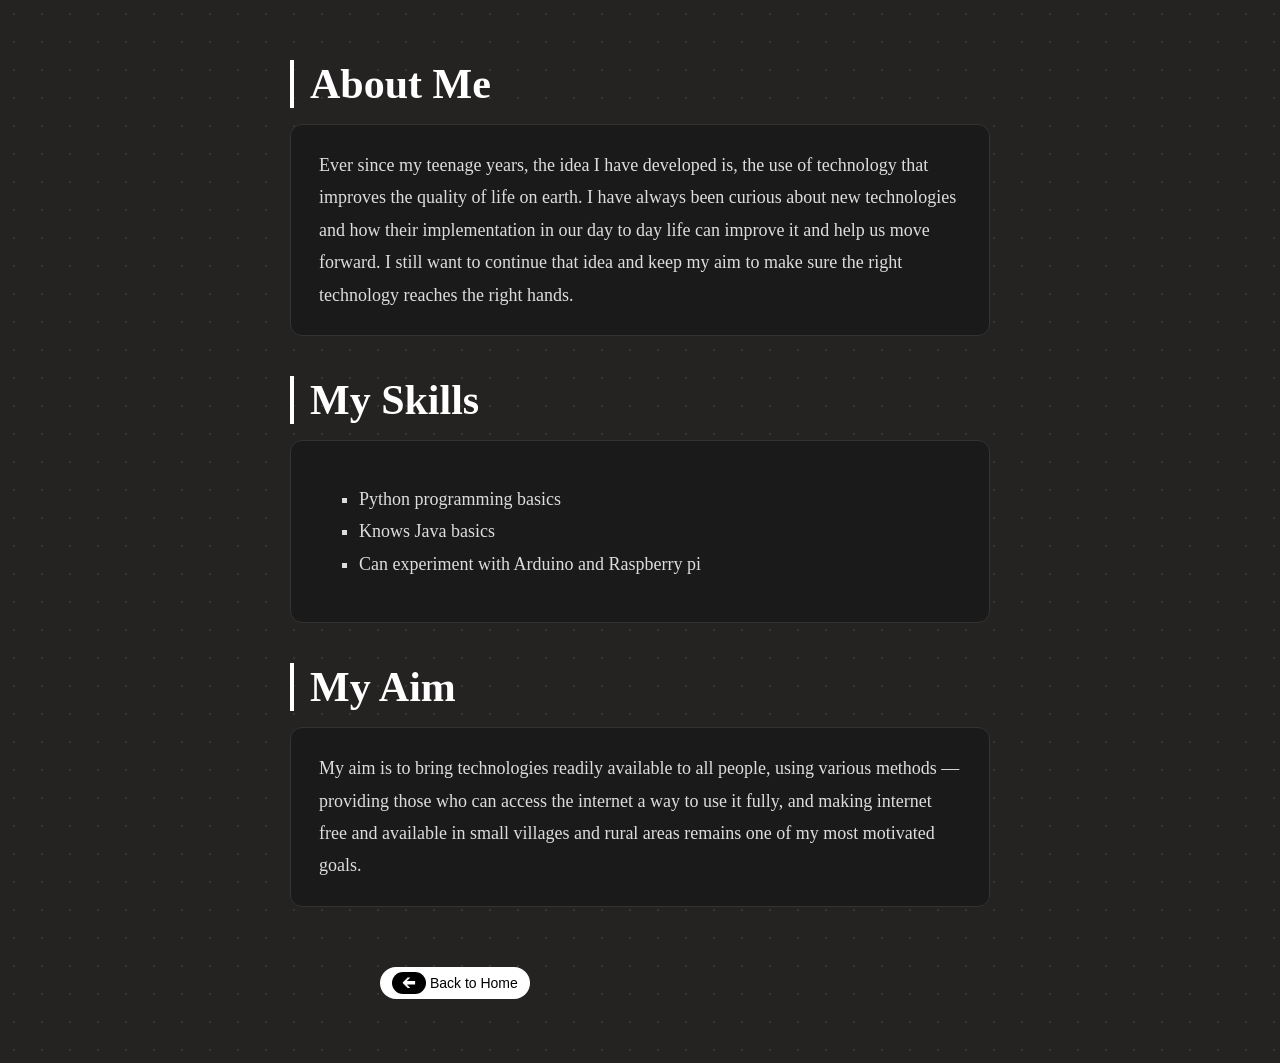
<file: about.html>
<!DOCTYPE html>
<html lang="en">
<head>
    <meta charset="UTF-8">
    <meta name="viewport" content="width=device-width, initial-scale=1.0">
    <title>About - Vanguru Chetan Reddy</title>
    <style>
        body {
            background-color: #252222;
            background-image: radial-gradient(circle, #3a3535 1px, transparent 1px);
            background-size: 28px 28px;
        }
        body {
            margin: 0;
            background-color: #252222;
            font-family: Georgia, serif;
            color: white;
        }
        body {
            animation: fadein 1s ease;
        }

        @keyframes fadein {
            from { opacity: 0; }
            to   { opacity: 1; }
        }
 
        .page {
            max-width: 700px;
            margin: 60px auto;
            padding: 0 30px;
        }
 
        .section-title {
            font-size: 42px;
            font-weight: bold;
            margin-bottom: 16px;
            border-left: 4px solid white;
            padding-left: 16px;
        }
 
        .card {
            background-color: #1a1a1a;
            border: 1px solid #333;
            border-radius: 12px;
            padding: 24px 28px;
            margin-bottom: 40px;
            font-size: 18px;
            line-height: 1.8;
            color: #ddd;
        }
 
        .skills-list {
            list-style: none;
            padding: 0;
            margin: 0;
        }
 
        .skills-list li {
            background-color: #2e2e2e;
            border: 1px solid #444;
            border-radius: 8px;
            padding: 12px 16px;
            margin-bottom: 10px;
            font-size: 17px;
            color: #eee;
        }
 
        .backtoh {
            font-family: Impact, Haettenschweiler, 'Arial Narrow Bold', sans-serif;
            background-color: white;
            color: black;
            display: inline-block;
            padding: 8px 12px;
            margin-top: 20px;
            border-radius: 20px;
            font-size: 14px;
            overflow: hidden;
            clear: both;        
            margin-left: 90px; 
        }
        .arrow{
            background-color: black;
            color: white;
            text-decoration: none;
            padding: 3px 10px;
            border-radius: 15px;
            
        }
    </style>
</head>
<body>
 
    <div class="page">
 
        <div class="section-title">About Me</div>
        <div class="card">
            Ever since my teenage years, the idea I have developed is, the use of technology 
            that improves the quality of life on earth. I have always been curious about new 
            technologies and how their implementation in our day to day life can improve it 
            and help us move forward. I still want to continue that idea and keep my aim to 
            make sure the right technology reaches the right hands.
        </div>
 
        <div class="section-title">My Skills</div>
        <div class="card">
            <ul style="list-style-type: square;">
                <li>Python programming basics</li>
                <li>Knows Java basics</li>
                <li>Can experiment with Arduino and Raspberry pi</li>
            </ul>
        </div>
 
        <div class="section-title">My Aim</div>
        <div class="card">
            My aim is to bring technologies  readily available to all people, 
            using various methods — providing those who can access the internet a way 
            to use it fully, and making internet free and available in small villages 
            and rural areas remains one of my most motivated goals.
        </div>
        <div class="backtoh">
        <a href="index.html" class="arrow">🡰</a>
        Back to Home
        </div>
    </div>
 
</body>
</html>
</file>
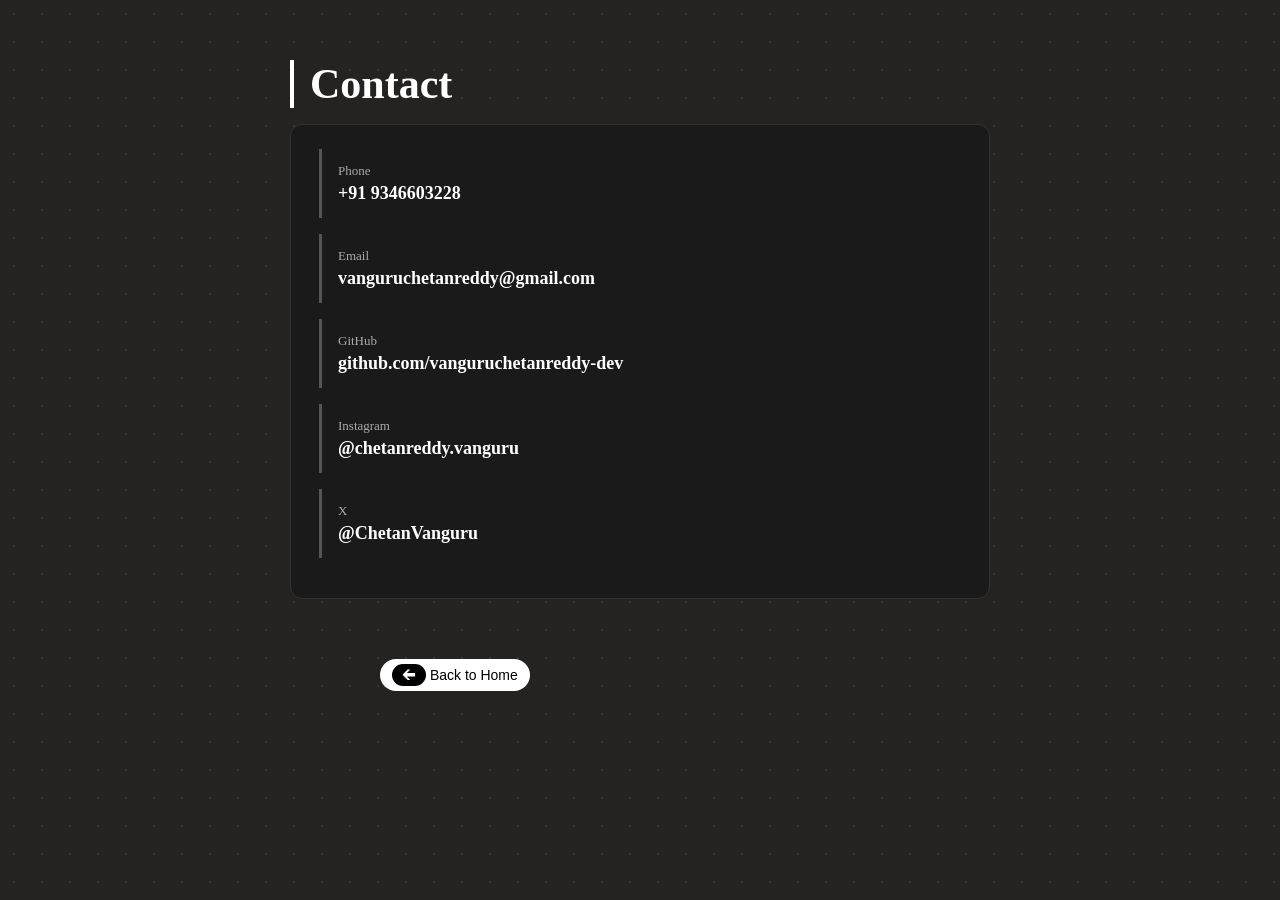
<file: contact.html>
<!DOCTYPE html>
<html lang="en">
<head>
    <meta charset="UTF-8">
    <meta name="viewport" content="width=device-width, initial-scale=1.0">
    <title>Contact - Vanguru Chetan Reddy</title>
    <style>
        body {
            background-color: #252222;
            background-image: radial-gradient(circle, #3a3535 1px, transparent 1px);
            background-size: 28px 28px;
        }
        body {
            margin: 0;
            background-color: #252222;
            font-family: Georgia, 'Times New Roman', Times, serif;
            color: white;
        }
        body {
            animation: fadein 1s ease;
        }

        @keyframes fadein {
            from { opacity: 0; }
            to   { opacity: 1; }
        }

        .page {
            max-width: 700px;
            margin: 60px auto;
            padding: 0 30px;
        }

        .title {
            font-size: 42px;
            font-weight: bold;
            margin-bottom: 16px;
            border-left: 4px solid white;
            padding-left: 16px;
        }

        .card {
            background-color: #1a1a1a;
            border: 1px solid #333;
            border-radius: 12px;
            padding: 24px 28px;
            margin-bottom: 40px;
        }

        .item {
            padding: 14px 16px;
            border-left: 3px solid #555;
            margin-bottom: 16px;
        }

        .contactlabel {
            font-size: 13px;
            color: #aaa;
            margin-bottom: 4px;
        }

        .contactvalue {
            font-size: 18px;
            font-weight: bold;
            color: white;
            text-decoration: none;
        }

        .contact-value:hover {
            color: #ccc;
        }

        .arrow{
            background-color: black;
            color: white;
            text-decoration: none;
            padding: 3px 10px;
            border-radius: 15px;
            
        }
        .backtoh {
            font-family: Impact, Haettenschweiler, 'Arial Narrow Bold', sans-serif;
            background-color: white;
            color: black;
            display: inline-block;
            padding: 8px 12px;
            margin-top: 20px;
            border-radius: 20px;
            font-size: 14px;
            overflow: hidden;
            clear: both;        
            margin-left: 90px; 
        }
    </style>
</head>
<body>

    <div class="page">

        <div class="title">Contact</div>

        <div class="card">

            <div class="item">
                <div class="contactlabel">Phone</div>
                <a class="contactvalue" href="tel:+919346603228">+91 9346603228</a>
            </div>

            <div class="item">
                <div class="contactlabel">Email</div>
                <a class="contactvalue" href="mailto:vanguruchetanreddy@gmail.com">vanguruchetanreddy@gmail.com</a>
            </div>

            <div class="item">
                <div class="contactlabel">GitHub</div>
                <a class="contactvalue" href="https://github.com/vanguruchetanreddy-dev" target="_blank">github.com/vanguruchetanreddy-dev</a>
            </div>

            <div class="item">
                <div class="contactlabel">Instagram</div>
                <a class="contactvalue" href="https://www.instagram.com/chetanreddy.vanguru/" target="_blank">@chetanreddy.vanguru</a>
            </div>

            <div class="item">
                <div class="contactlabel">X</div>
                <a class="contactvalue" href="https://x.com/ChetanVanguru" target="_blank">@ChetanVanguru</a>
            </div>

        </div>

        <div class="backtoh">
        <a href="index.html" class="arrow">🡰</a>
        Back to Home
        </div>

    </div>

</body>
</html>
</file>
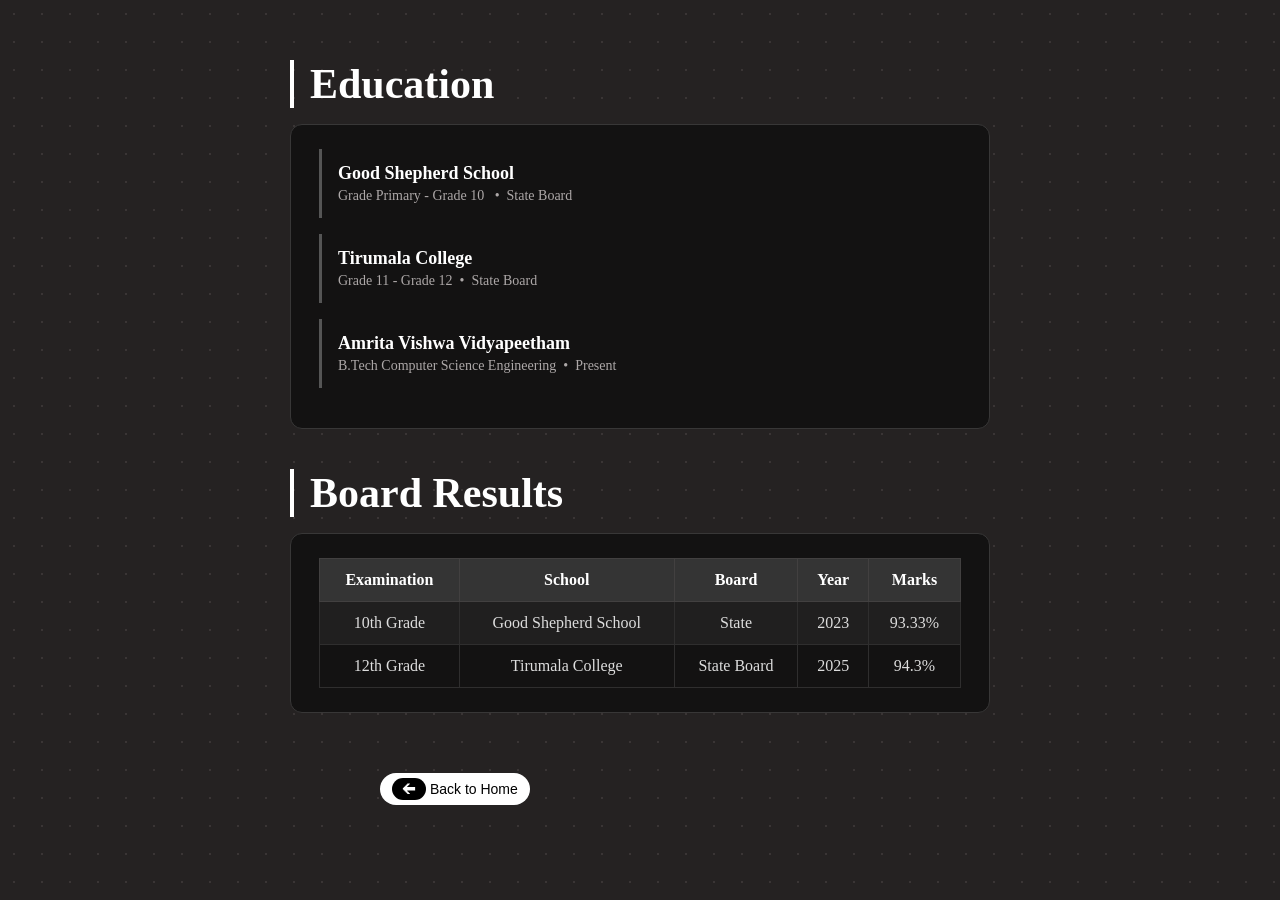
<file: education.html>
<!DOCTYPE html>
<html lang="en">
<head>
    <meta charset="UTF-8">
    <meta name="viewport" content="width=device-width, initial-scale=1.0">
    <title>Education -Vanguru Chetan Reddy</title>
    <style>
        body {
            margin: 0;
            background-color: #252222;
            background-image: radial-gradient(circle, #3a3535 1px, transparent 1px);
            background-size: 28px 28px;
            font-family: Georgia, serif;
            color: white;
            animation: fadein 1s ease;
        }

        @keyframes fadein {
            from { opacity: 0; }
            to   { opacity: 1; }
        }

        .page {
            max-width: 700px;
            margin: 60px auto;
            padding: 0 30px;
        }

        .section-title {
            font-size: 42px;
            font-weight: bold;
            margin-bottom: 16px;
            border-left: 4px solid white;
            padding-left: 16px;
        }

        .card {
            background-color: #131212;
            border: 1px solid #383737;
            border-radius: 12px;
            padding: 24px 28px;
            margin-bottom: 40px;
            color: #d8cfcf;
        }

       
        .edu-item {
            padding: 14px 16px;
            border-left: 3px solid #555;
            margin-bottom: 16px;
        }

        .edu-name {
            font-size: 18px;
            font-weight: bold;
            color: white;
            margin-bottom: 4px;
        }

        .edu-detail {
            font-size: 14px;
            color: #ada8a8;
        }

        
        table {
            width: 100%;
            border-collapse: collapse;
            font-size: 16px;
        }

        th {
            background-color: #343434;
            color: white;
            padding: 12px;
            text-align: center;
            border: 1px solid #424040;
        }

        td {
            padding: 12px;
            text-align: center;
            border: 1px solid #2f2e2e;
            color: #ddd;
        }

        tr:nth-child(even) {
            background-color: #201f1f;
        }

        
        .back-btn {
            display: inline-block;
            margin-top: 10px;
            margin-bottom: 60px;
            background-color: white;
            color: black;
            font-weight: bold;
            padding: 10px 20px;
            border-radius: 20px;
            text-decoration: none;
            font-size: 15px;
        }
        .arrow{
            background-color: black;
            color: white;
            text-decoration: none;
            padding: 3px 10px;
            border-radius: 15px;
            
        }
        .backtoh {
            font-family: Impact, Haettenschweiler, 'Arial Narrow Bold', sans-serif;
            background-color: white;
            color: black;
            display: inline-block;
            padding: 8px 12px;
            margin-top: 20px;
            border-radius: 20px;
            font-size: 14px;
            overflow: hidden;
            clear: both;        
            margin-left: 90px; 
        }
    </style>
</head>
<body>

    <div class="page">

        <div class="section-title">Education</div>

        <div class="card">
            <div class="edu-item">
                <div class="edu-name">Good Shepherd School</div>
                <div class="edu-detail">Grade Primary - Grade 10 &nbsp; • &nbsp;State Board</div>
            </div>
            
            <div class="edu-item">
                <div class="edu-name">Tirumala College</div>
                <div class="edu-detail">Grade 11 - Grade 12 &nbsp;• &nbsp;State Board</div>
            </div>
            <div class="edu-item">
                <div class="edu-name">Amrita Vishwa Vidyapeetham</div>
                <div class="edu-detail">B.Tech Computer Science Engineering &nbsp;• &nbsp;Present</div>
            </div>
        </div>

        <div class="section-title">Board Results</div>

        <div class="card">
            <table>
                <tr>
                    <th>Examination</th>
                    <th>School</th>
                    <th>Board</th>
                    <th>Year</th>
                    <th>Marks</th>
                </tr>
                <tr>
                    <td>10th Grade</td>
                    <td>Good Shepherd School</td>
                    <td>State</td>
                    <td>2023</td>
                    <td>93.33%</td>
                </tr>
                <tr>
                    <td>12th Grade</td>
                    <td>Tirumala College</td>
                    <td>State Board</td>
                    <td>2025</td>
                    <td>94.3%</td>
                </tr>
            </table>
        </div>
        <div class="backtoh">
        <a href="index.html" class="arrow">🡰</a>
        Back to Home
        </div>
    </div>

</body>
</html>
</file>
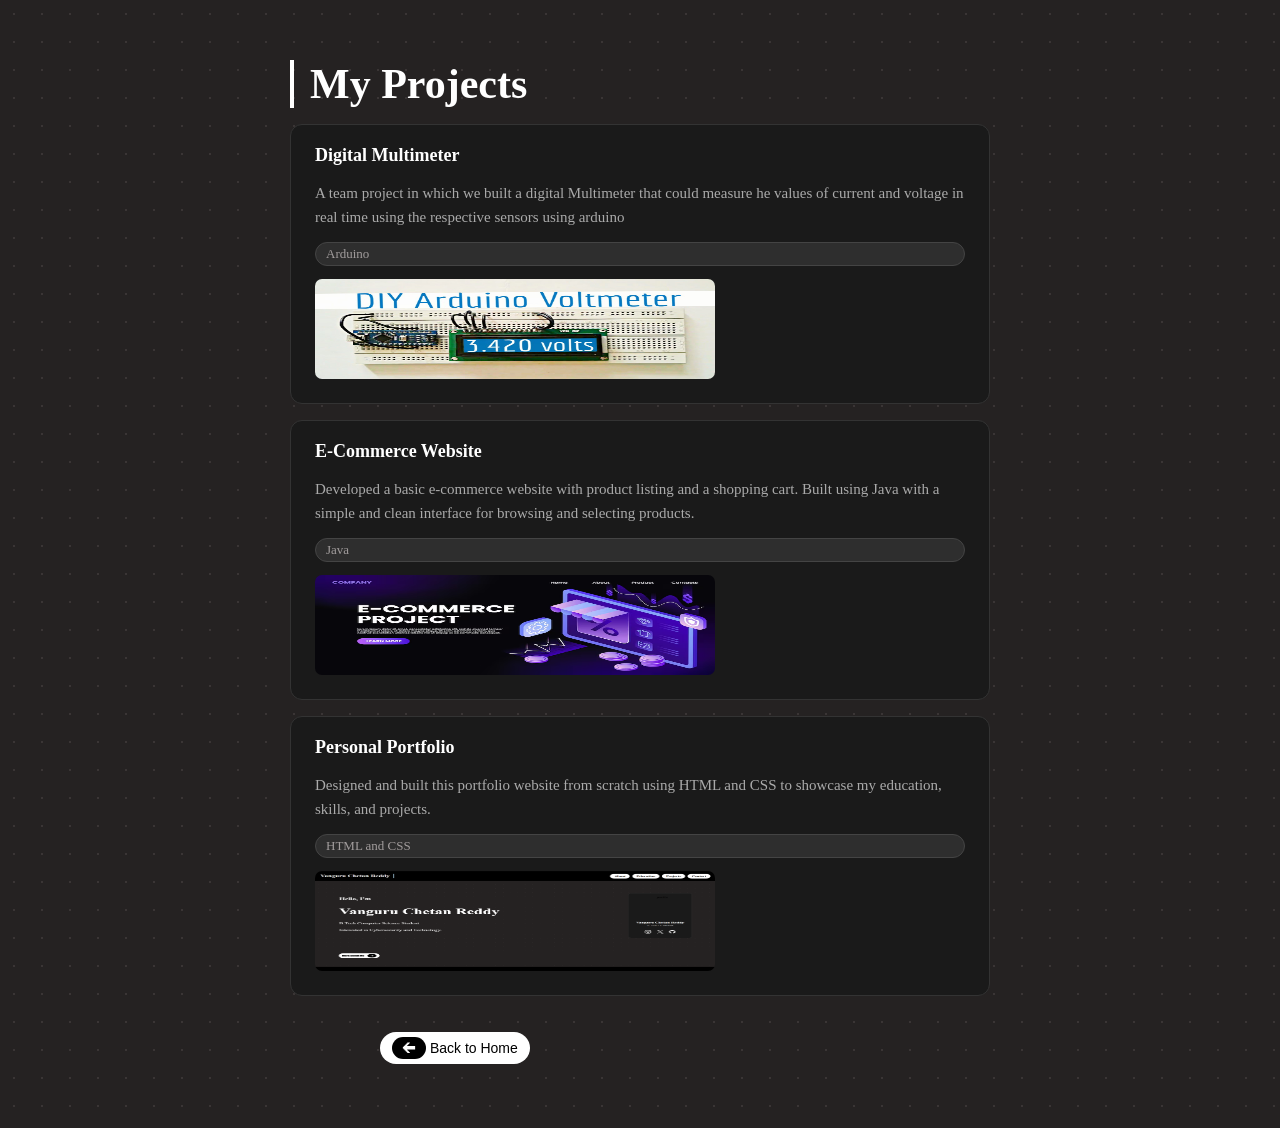
<file: project.html>
<!DOCTYPE html>
<html lang="en">
<head>
    <meta charset="UTF-8">
    <meta name="viewport" content="width=device-width, initial-scale=1.0">
    <title>Projects - Vanguru Chetan Reddy</title>
    <style>
        body {
            margin: 0;
            background-color: #252222;
            background-image: radial-gradient(circle, #3a3535 1px, transparent 1px);
            background-size: 28px 28px;
            font-family: Georgia, 'Times New Roman', Times, serif;
            color: white;
        }
        body {
            animation: fadein 1s ease;
        }

        @keyframes fadein {
            from { opacity: 0; }
            to   { opacity: 1; }
        }

        .page {
            max-width: 700px;
            margin: 60px auto;
            padding: 0 30px;
        }

        .section-title {
            font-size: 42px;
            font-weight: bold;
            margin-bottom: 16px;
            border-left: 4px solid white;
            padding-left: 16px;
        }

        .project-card {
            background-color: #1a1a1a;
            border: 1px solid #333;
            border-radius: 12px;
            padding: 20px 24px;
            margin-bottom: 16px;
        }

        .project-name {
            font-size: 18px;
            font-weight: bold;
            color: white;
            margin-bottom: 6px;
        }

        .project-desc {
            font-size: 15px;
            color: #aaa;
            margin-bottom: 10px;
            line-height: 1.6;
        }

        .project-tag {
            background-color: #2e2e2e;
            color: #a29d9d;
            font-size: 13px;
            padding: 3px 10px;
            border-radius: 20px;
            border: 1px solid #444;
        }

        .arrow{
            background-color: black;
            color: white;
            text-decoration: none;
            padding: 3px 10px;
            border-radius: 15px;
            
        }
        .backtoh {
            font-family: Impact, Haettenschweiler, 'Arial Narrow Bold', sans-serif;
            background-color: white;
            color: black;
            display: inline-block;
            padding: 8px 12px;
            margin-top: 20px;
            border-radius: 20px;
            font-size: 14px;
            overflow: hidden;
            clear: both;        
            margin-left: 90px; 
        }
    </style>
</head>
<body>

    <div class="page">

        <div class="section-title">My Projects</div>

        <div class="project-card">
            <div class="project-name">Digital Multimeter</div>
            <p class="project-desc">A team project in which we built a digital Multimeter that could measure he values of current and voltage in real time using the respective sensors using arduino</p>
            <p class="project-tag">Arduino</p>
            <img src="arduino.jpg.jpeg" width="400px" height="100px" style="border-radius: 7px;">
        </div>

        <div class="project-card">
            <div class="project-name">E-Commerce Website</div>
            <p class="project-desc">Developed a basic e-commerce website with product listing and a shopping cart. Built using Java with a simple and clean interface for browsing and selecting products.</p>
            <p class="project-tag">Java</p>
            <img src="ecomerce.avif" width="400px" height="100px" style="border-radius: 7px;">
        </div>

        <div class="project-card">
            <div class="project-name">Personal Portfolio</div>
            <p class="project-desc">Designed and built this portfolio website from scratch using HTML and CSS to showcase my education, skills, and projects.</p>
            <p class="project-tag">HTML and CSS</p>
            <img src="proje.png" width="400px" height="100px" style="border-radius: 7px;">
        </div>

        <div class="backtoh">
        <a href="index.html" class="arrow">🡰</a>
        Back to Home
        </div>

    </div>

</body>
</html>
</file>
